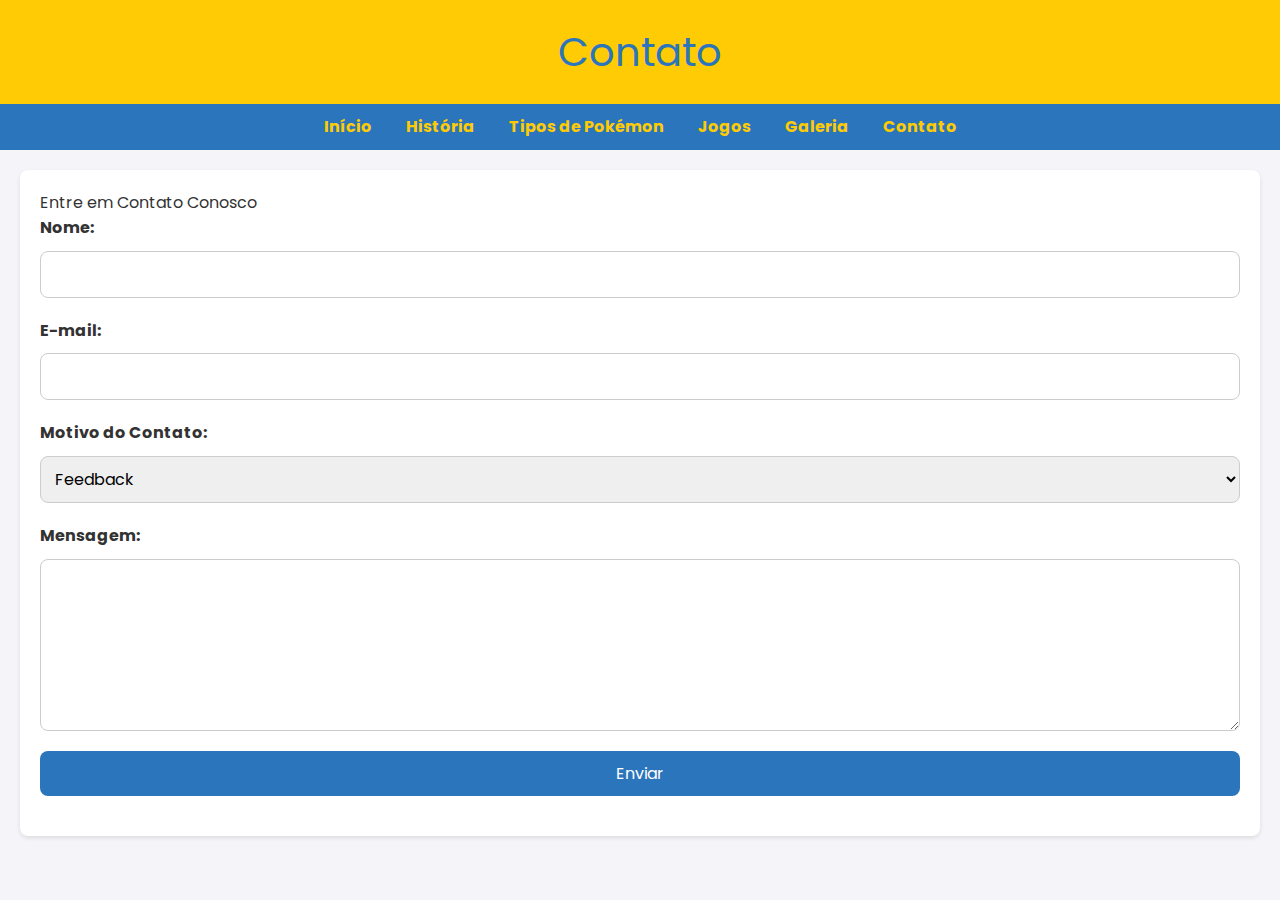
<file: contato.html>
<!DOCTYPE html>
<html lang="pt-BR">
<head>
    <meta charset="UTF-8">
    <meta name="viewport" content="width=device-width, initial-scale=1.0">
    <title>Contato</title>
    <link href="https://fonts.googleapis.com/css2?family=Poppins:wght@400;700&display=swap" rel="stylesheet">
    <link rel="stylesheet" href="css/reset.css">
    <link rel="stylesheet" href="css/estilo.css">
    <link rel="shortcut icon" href="img/188987.png" type="image/x-icon">
</head>
<body>
    <header>
        <h1>Contato</h1>
    </header>
    <nav>
        <a href="index.html">Início</a>
        <a href="historia.html">História</a>
        <a href="tipos.html">Tipos de Pokémon</a>
        <a href="jogos.html">Jogos</a>
        <a href="galeria.html">Galeria</a>
        <a href="contato.html">Contato</a>
    </nav>
    <div class="container">
        <h2>Entre em Contato Conosco</h2>
        <form action="submit_form.php" method="post">
            <label for="name">Nome:</label>
            <input type="text" id="name" name="name" required>

            <label for="email">E-mail:</label>
            <input type="email" id="email" name="email" required>

            <label for="reason">Motivo do Contato:</label>
            <select id="reason" name="reason" required>
                <option value="feedback">Feedback</option>
                <option value="suporte">Suporte</option>
                <option value="geral">Dúvidas Gerais</option>
            </select>

            <label for="mensagem">Mensagem:</label>
            <textarea id="mensagem" name="mensagem" rows="6" required></textarea>

            <input type="submit" value="Enviar">
        </form>
    </div>
</body>
</html>
</file>
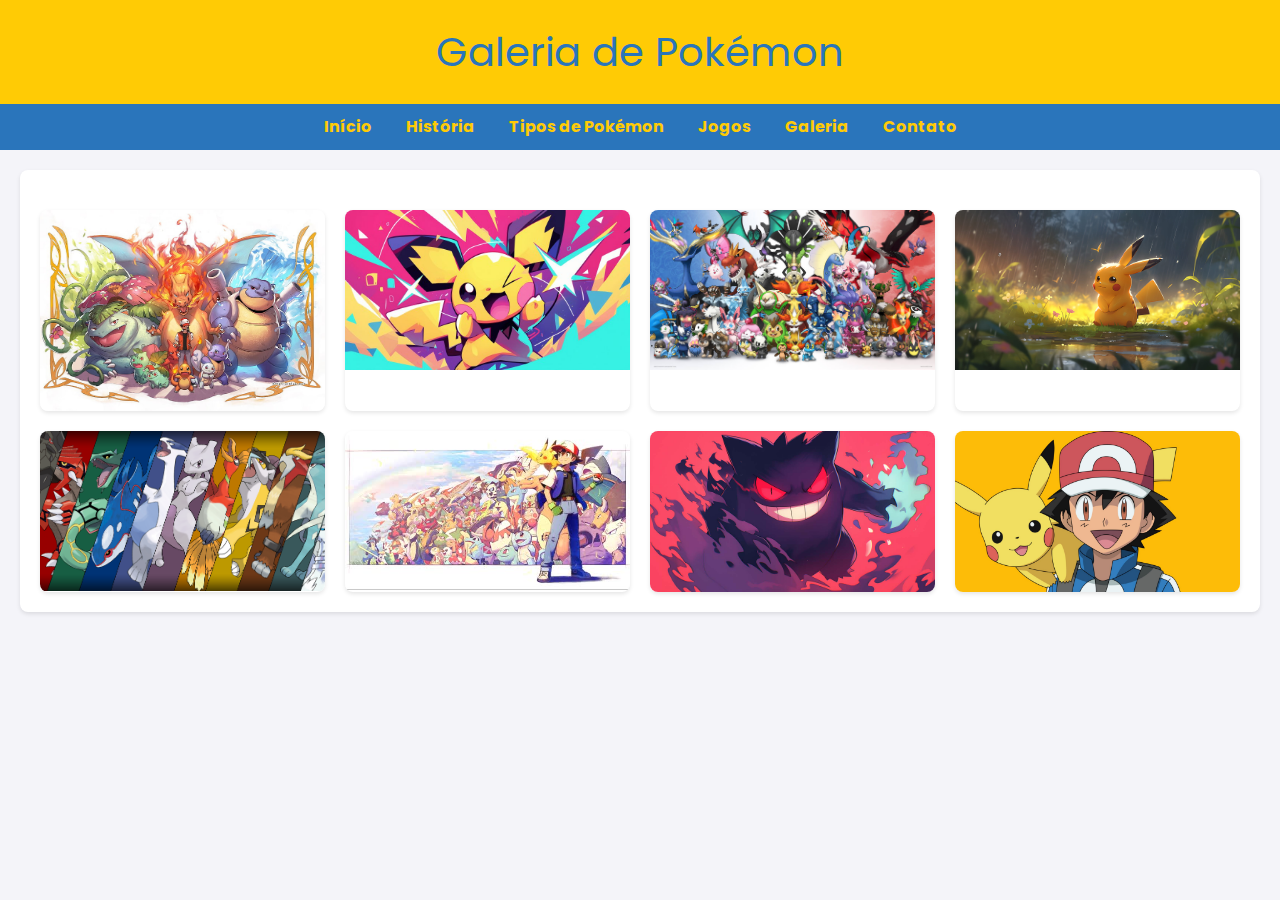
<file: galeria.html>
<!DOCTYPE html>
<html lang="pt-BR">
<head>
    <meta charset="UTF-8">
    <meta name="viewport" content="width=device-width, initial-scale=1.0">
    <title>Galeria de Pokémon</title>
    <link href="https://fonts.googleapis.com/css2?family=Poppins:wght@400;700&display=swap" rel="stylesheet">
    <link rel="stylesheet" href="css/reset.css">
    <link rel="stylesheet" href="css/estilo.css">
    <link rel="shortcut icon" href="img/188987.png" type="image/x-icon">
</head>
<body>
    <header>
        <h1>Galeria de Pokémon</h1>
    </header>
    <nav>
        <a href="index.html">Início</a>
        <a href="historia.html">História</a>
        <a href="tipos.html">Tipos de Pokémon</a>
        <a href="jogos.html">Jogos</a>
        <a href="galeria.html">Galeria</a>
        <a href="contato.html">Contato</a>
    </nav>
    <div class="container">
        <div class="galeria">
            <div class="ImgGaleria">
                <img src="img/pokemon-pokemon-red-and-blue-blastoise-pokemon-bulbasaur-pokemon-wallpaper-preview.jpg" alt="Iniciais pokemon Kanto">
            </div>
            <div class="ImgGaleria">
                <img src="img/pichu.jpg" alt="Pokemon pichu">
            </div>
            <div class="ImgGaleria">
                <img src="img/_wallpaper__generation_6_by_arkeis_pokemon_d7j7rll-pre.jpg" alt="Pokemon Xe Y geração">
            </div>
            <div class="ImgGaleria">
                <img src="img/pikachu2.jpg" alt="Pikachu">
            </div>
            <div class="ImgGaleria">
                <img src="img/lendários.png" alt="Pokemons lendários">
            </div>
            <div class="ImgGaleria">
                <img src="img/thumb_1683999977_460950.jpg" alt="Geração pokemon">
            </div>
            <div class="ImgGaleria">
                <img src="img/gengar2.jpg" alt="Gengar">
            </div>
            <div class="ImgGaleria">
                <img src="img/Pokémon-wallpapers-6.jpg" alt="Ash e Pikachu">
            </div>
        </div>
    </div>
</body>
</html>
</file>
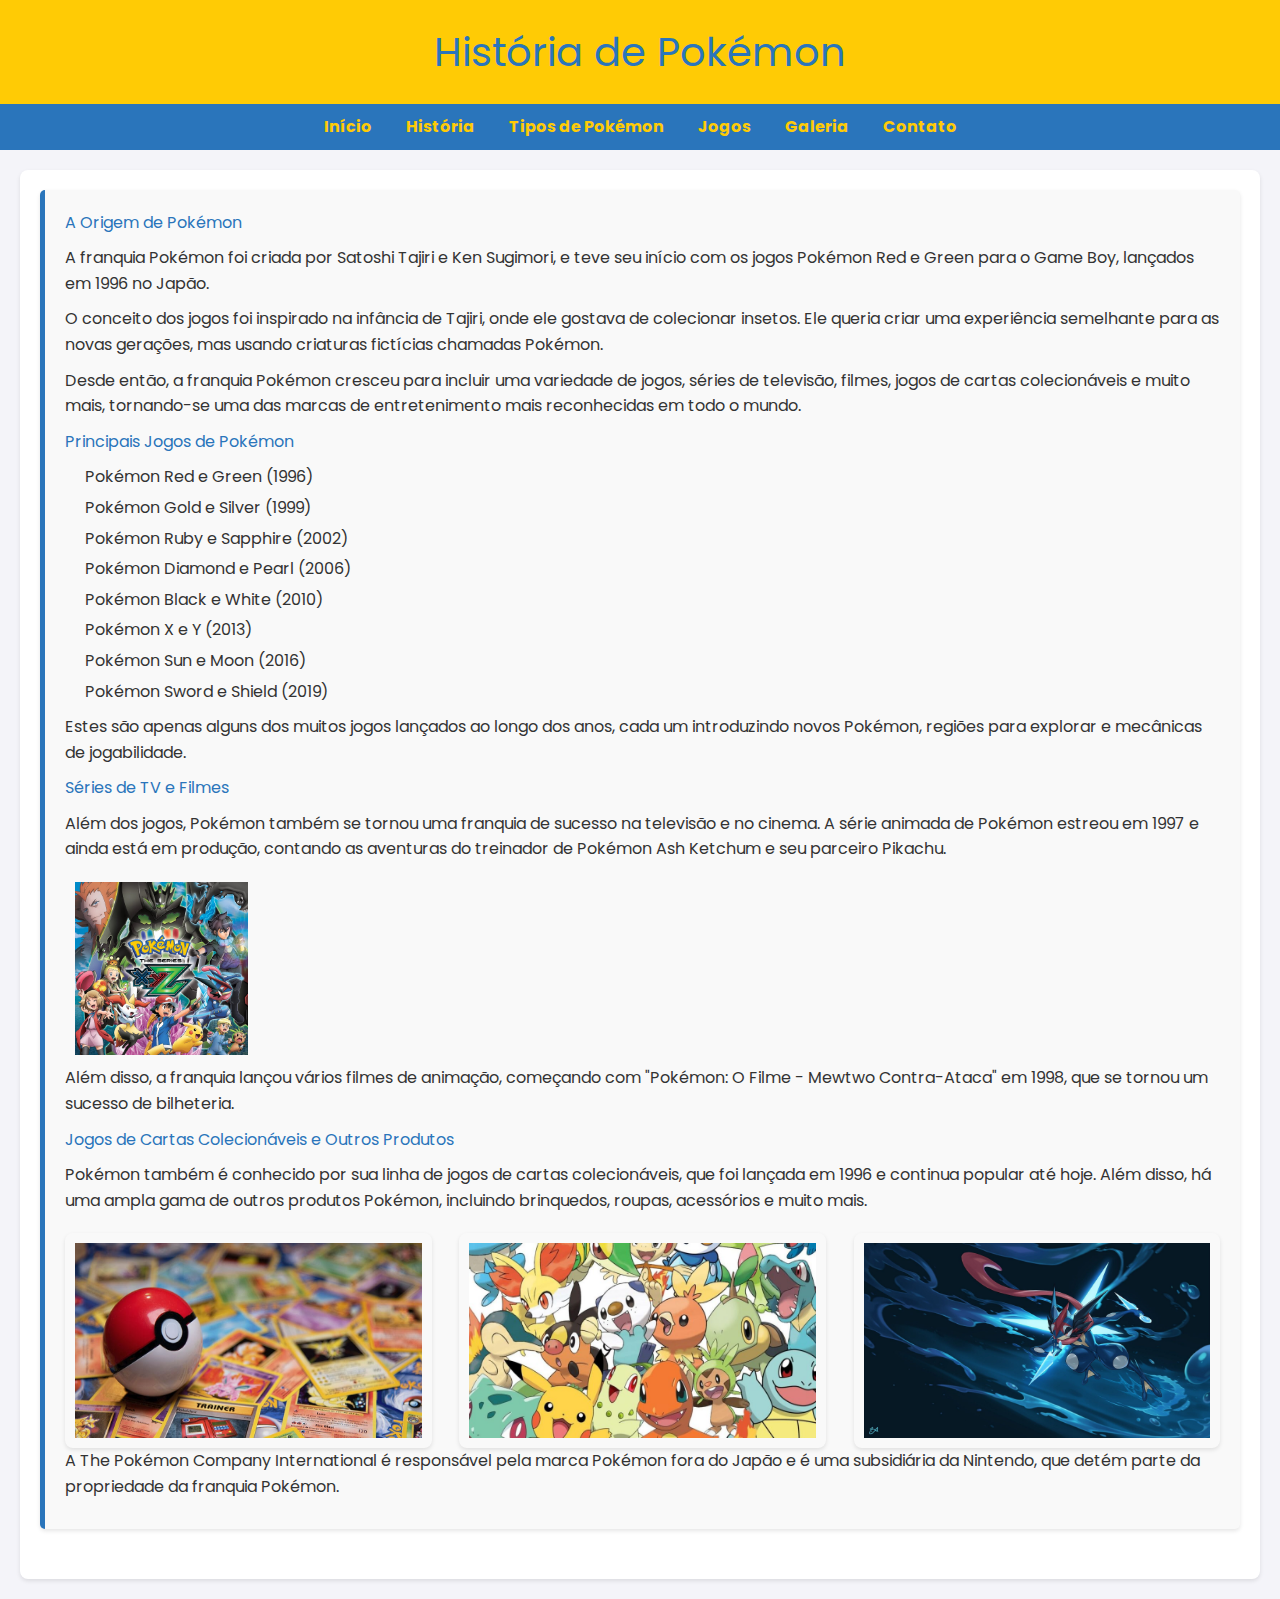
<file: historia.html>
<html lang="pt-BR">
<head>
    <meta charset="UTF-8">
    <meta name="viewport" content="width=device-width, initial-scale=1.0">
    <title>História de Pokémon</title>
    <link rel="stylesheet" href="css/reset.css">
    <link rel="stylesheet" href="css/estilo.css">
    <link href="https://fonts.googleapis.com/css2?family=Poppins:wght@400;700&display=swap" rel="stylesheet">
    <link rel="shortcut icon" href="img/188987.png" type="image/x-icon">
</head>
<body>
    <header>
        <h1>História de Pokémon</h1>
    </header>
    <nav>
        <a href="index.html">Início</a>
        <a href="historia.html">História</a>
        <a href="tipos.html">Tipos de Pokémon</a>
        <a href="jogos.html">Jogos</a>
        <a href="galeria.html">Galeria</a>
        <a href="contato.html">Contato</a>
    </nav>
    <div class="container">
        <div class="História">
            <h2>A Origem de Pokémon</h2>
            <p>A franquia Pokémon foi criada por Satoshi Tajiri e Ken Sugimori, e teve seu início com os jogos Pokémon Red e Green para o Game Boy, lançados em 1996 no Japão.</p>
            <p>O conceito dos jogos foi inspirado na infância de Tajiri, onde ele gostava de colecionar insetos. Ele queria criar uma experiência semelhante para as novas gerações, mas usando criaturas fictícias chamadas Pokémon.</p>
            <p>Desde então, a franquia Pokémon cresceu para incluir uma variedade de jogos, séries de televisão, filmes, jogos de cartas colecionáveis e muito mais, tornando-se uma das marcas de entretenimento mais reconhecidas em todo o mundo.</p>
            <h2>Principais Jogos de Pokémon</h2>
            <ul>
                <li>Pokémon Red e Green (1996)</li>
                <li>Pokémon Gold e Silver (1999)</li>
                <li>Pokémon Ruby e Sapphire (2002)</li>
                <li>Pokémon Diamond e Pearl (2006)</li>
                <li>Pokémon Black e White (2010)</li>
                <li>Pokémon X e Y (2013)</li>
                <li>Pokémon Sun e Moon (2016)</li>
                <li>Pokémon Sword e Shield (2019)</li>
            </ul>
            <p>Estes são apenas alguns dos muitos jogos lançados ao longo dos anos, cada um introduzindo novos Pokémon, regiões para explorar e mecânicas de jogabilidade.</p>
            <h2>Séries de TV e Filmes</h2>
            <p>Além dos jogos, Pokémon também se tornou uma franquia de sucesso na televisão e no cinema. A série animada de Pokémon estreou em 1997 e ainda está em produção, contando as aventuras do treinador de Pokémon Ash Ketchum e seu parceiro Pikachu.</p>
            <img src="img/pokemon xyz.jpg" alt="Pokemon xyz">
            <p>Além disso, a franquia lançou vários filmes de animação, começando com "Pokémon: O Filme - Mewtwo Contra-Ataca" em 1998, que se tornou um sucesso de bilheteria.</p>
            <h2>Jogos de Cartas Colecionáveis e Outros Produtos</h2>
            <p>Pokémon também é conhecido por sua linha de jogos de cartas colecionáveis, que foi lançada em 1996 e continua popular até hoje. Além disso, há uma ampla gama de outros produtos Pokémon, incluindo brinquedos, roupas, acessórios e muito mais.</p>
            <div class="HistóriaImg">
            <img src="img/topo-blog-como-jogar-cartas-pokemon.jpg" alt="Carta pokemon">
            <img src="img/pokémon-alimento-capa-e1559149719440-890x466.jpg" alt="Iniciais pokemon">
            <img src="img/greninja.jpg" alt="Greninja">
            </div>
            <p>A The Pokémon Company International é responsável pela marca Pokémon fora do Japão e é uma subsidiária da Nintendo, que detém parte da propriedade da franquia Pokémon.</p>
            </div>
            </div>
</body>
</html>
</file>
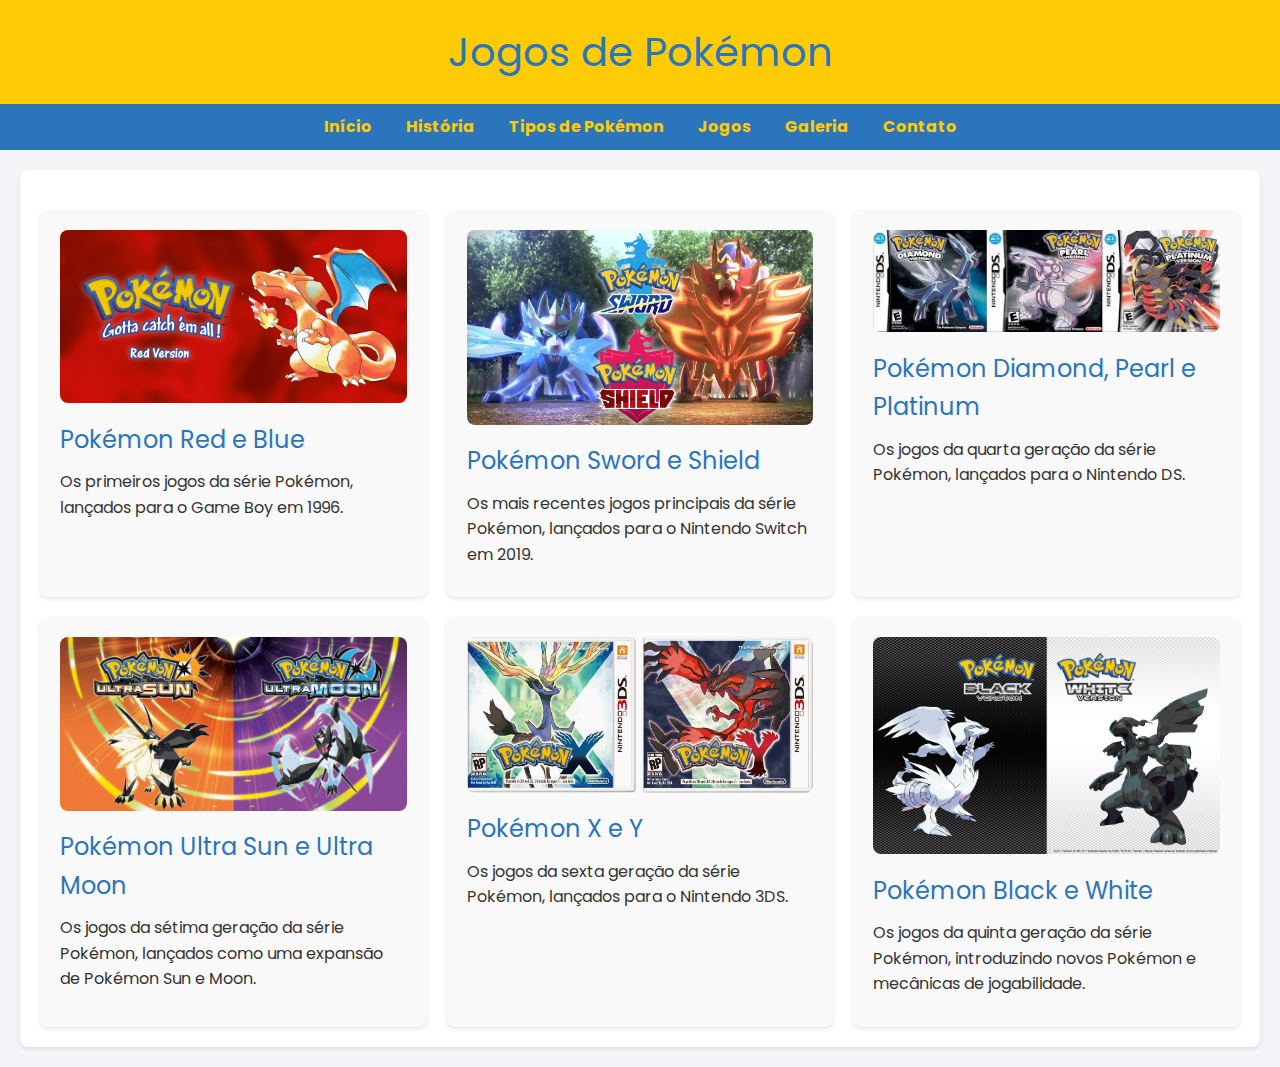
<file: jogos.html>
<!DOCTYPE html>
<html lang="pt-BR">
<head>
    <meta charset="UTF-8">
    <meta name="viewport" content="width=device-width, initial-scale=1.0">
    <title>Jogos de Pokémon</title>
    <link rel="stylesheet" href="css/reset.css">
    <link rel="stylesheet" href="css/estilo.css">
    <link href="https://fonts.googleapis.com/css2?family=Poppins:wght@400;700&display=swap" rel="stylesheet">
    <link rel="shortcut icon" href="img/188987.png" type="image/x-icon">
</head>
<body>
    <header>
        <h1>Jogos de Pokémon</h1>
    </header>
    <nav>
        <a href="index.html">Início</a>
        <a href="historia.html">História</a>
        <a href="tipos.html">Tipos de Pokémon</a>
        <a href="jogos.html">Jogos</a>
        <a href="galeria.html">Galeria</a>
        <a href="contato.html">Contato</a>
    </nav>
    <div class="container">
        <div class="ListaJogos">
            <div class="Jogo">
                <img src="img/pokemon red.jpg" alt="Pokémon Red">
                <h2>Pokémon Red e Blue</h2>
                <p>Os primeiros jogos da série Pokémon, lançados para o Game Boy em 1996.</p>
            </div>
            <div class="Jogo">
                <img src="img/pokemon sword and shield.jpg" alt="Pokémon Sword">
                <h2>Pokémon Sword e Shield</h2>
                <p>Os mais recentes jogos principais da série Pokémon, lançados para o Nintendo Switch em 2019.</p>
            </div>
            <div class="Jogo">
                <img src="img/diamond pearl platinum.jpg" alt="Pokémon Platinum">
                <h2>Pokémon Diamond, Pearl e Platinum</h2>
                <p>Os jogos da quarta geração da série Pokémon, lançados para o Nintendo DS.</p>
            </div>
            <div class="Jogo">
                <img src="img/usun.jpg" alt="Pokémon Ultra Sun e Ultra Moon">
                <h2>Pokémon Ultra Sun e Ultra Moon</h2>
                <p>Os jogos da sétima geração da série Pokémon, lançados como uma expansão de Pokémon Sun e Moon.</p>
            </div>
            <div class="Jogo">
                <img src="img/pokemon x e y.png" alt="Pokémon X">
                <h2>Pokémon X e Y</h2>
                <p>Os jogos da sexta geração da série Pokémon, lançados para o Nintendo 3DS.</p>
            </div>
            <div class="Jogo">
                <img src="img/pokemon-black-white.jpg" alt="Pokémon Black">
                <h2>Pokémon Black e White</h2>
                <p>Os jogos da quinta geração da série Pokémon, introduzindo novos Pokémon e mecânicas de jogabilidade.</p>
            </div>
        </div>
    </div>
</body>
</html>
</file>
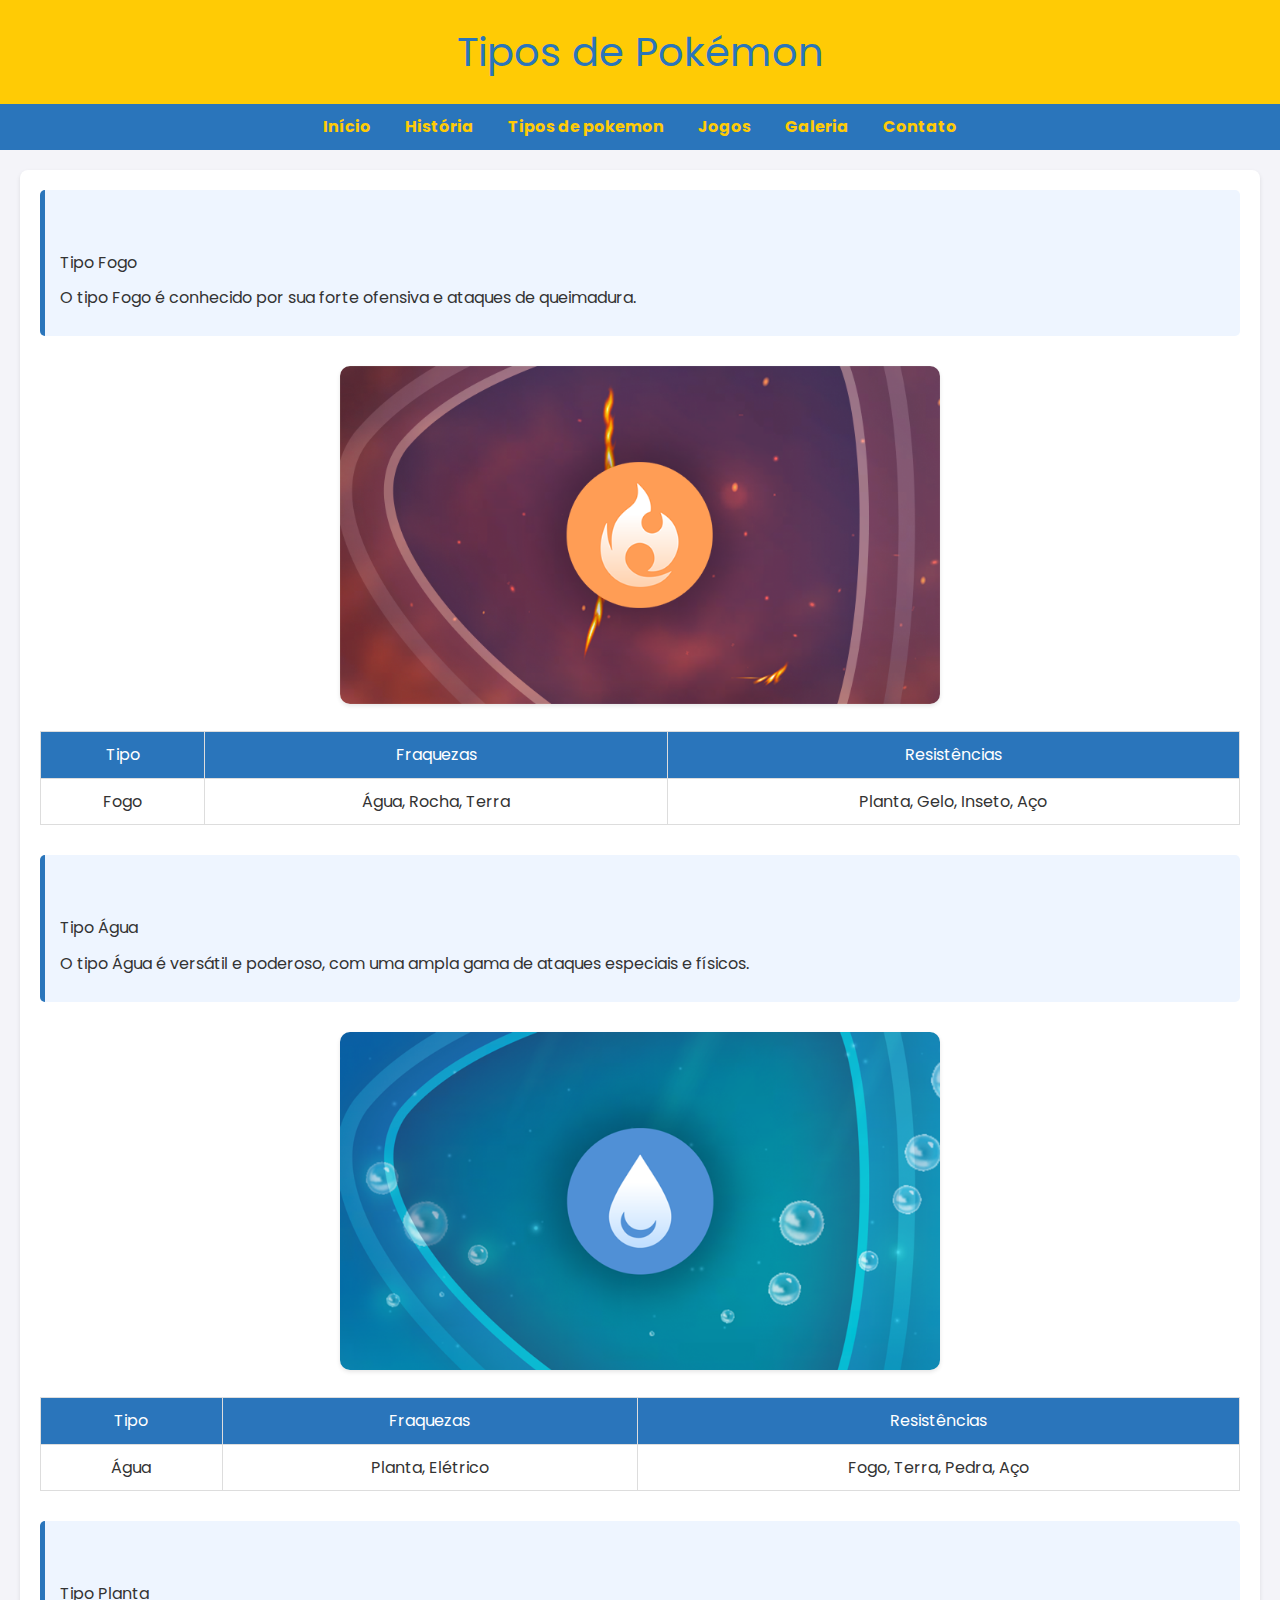
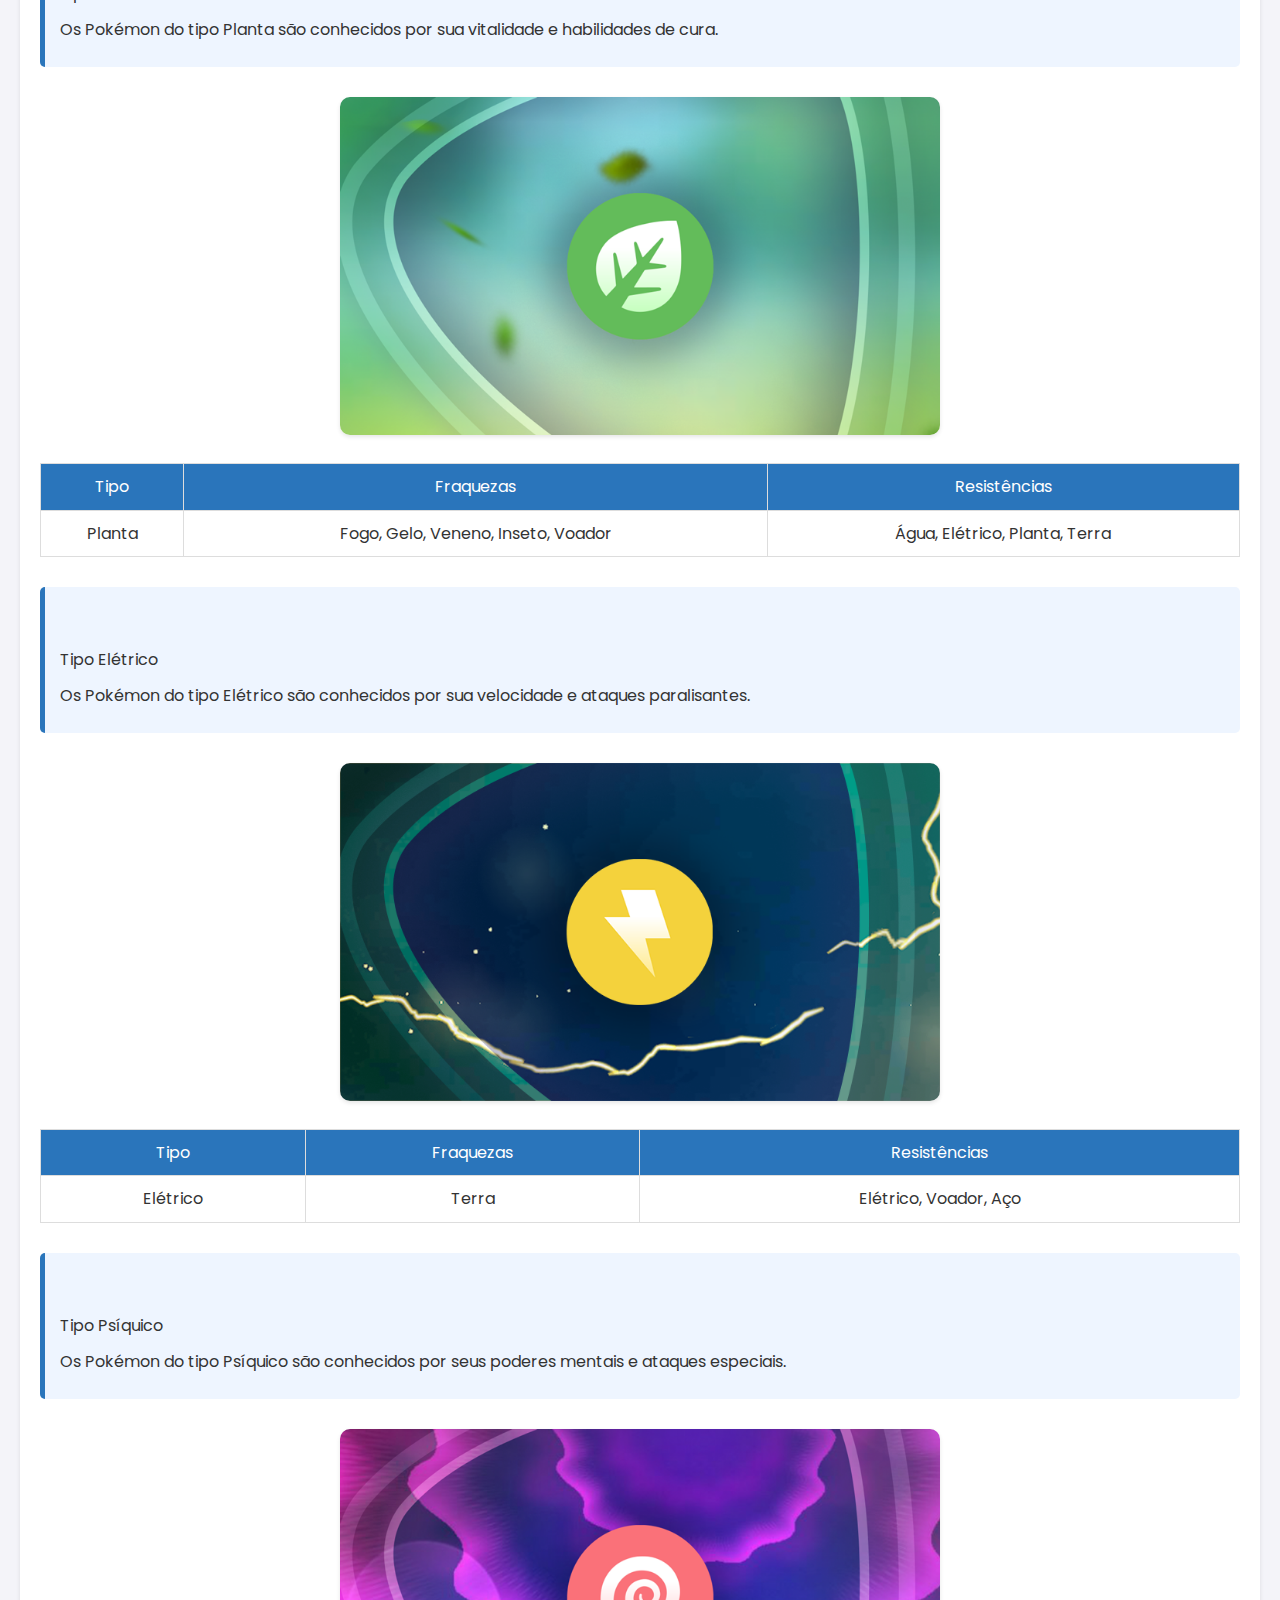
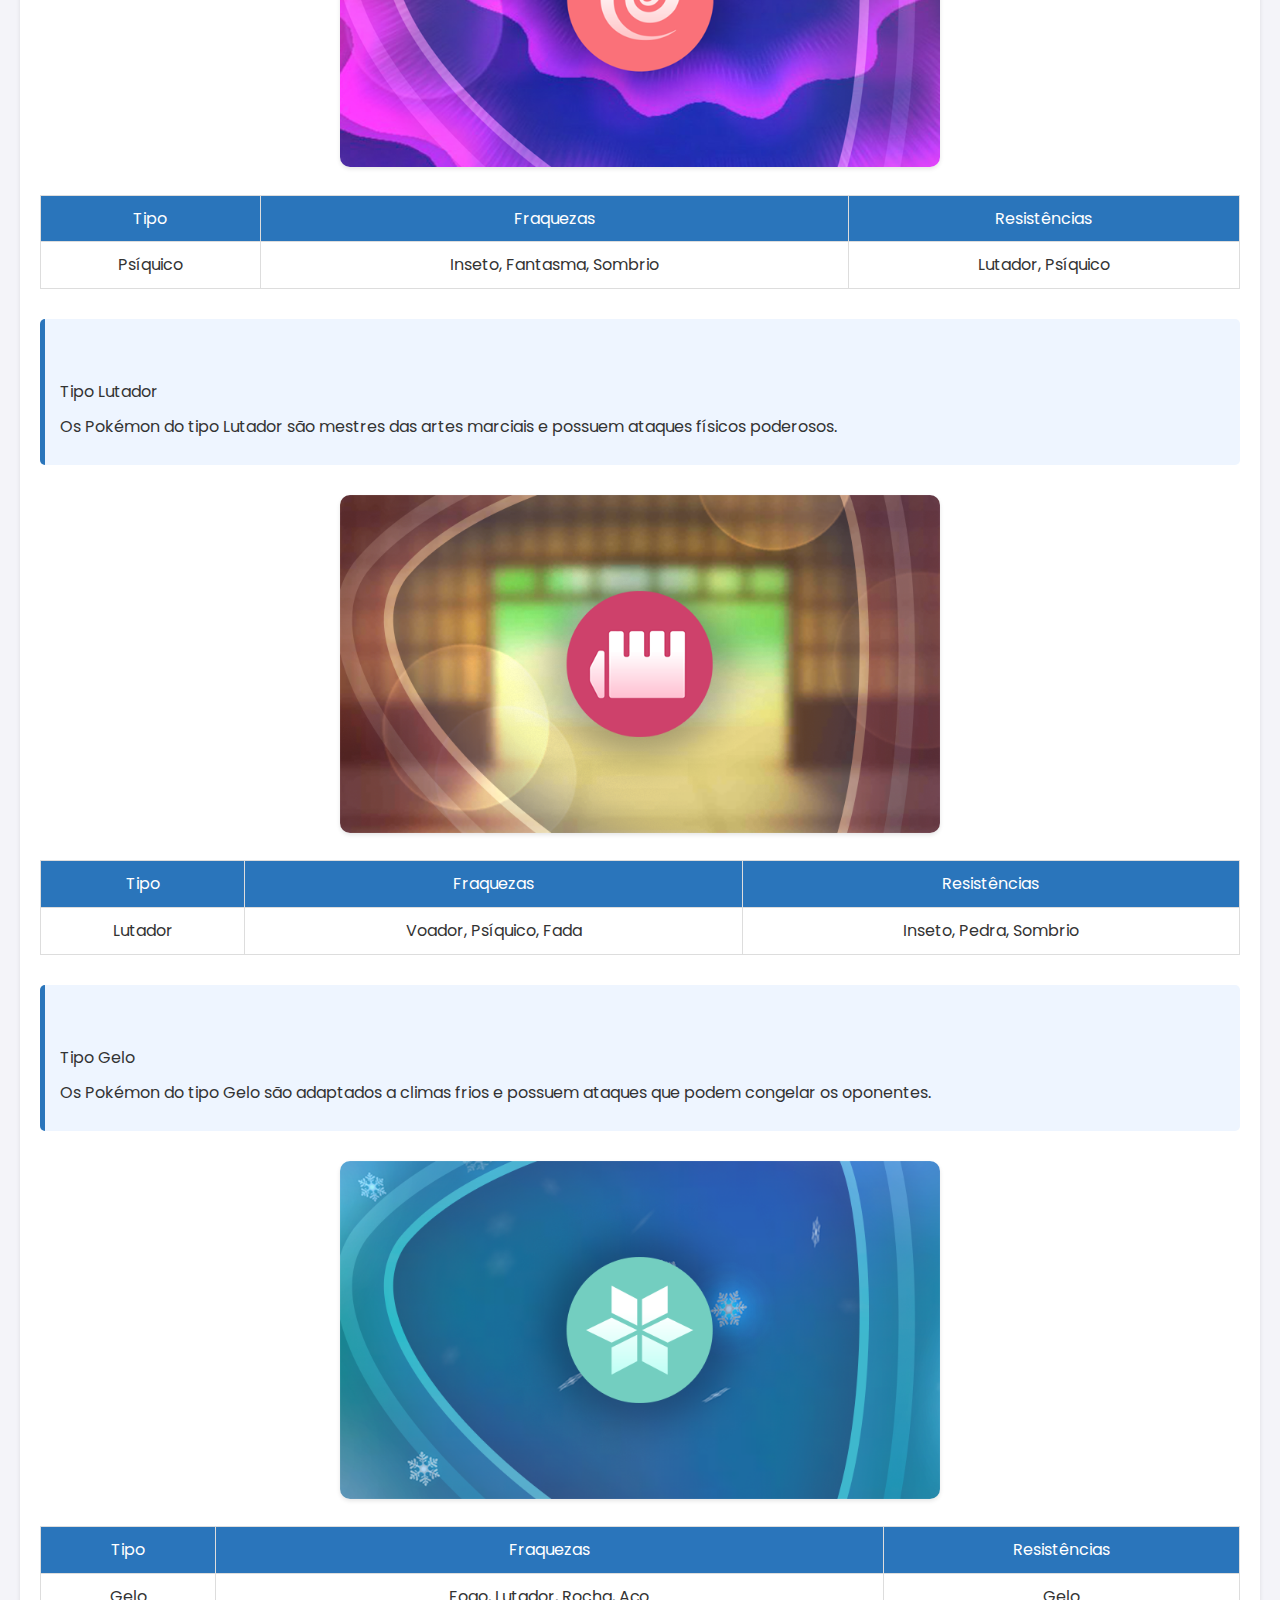
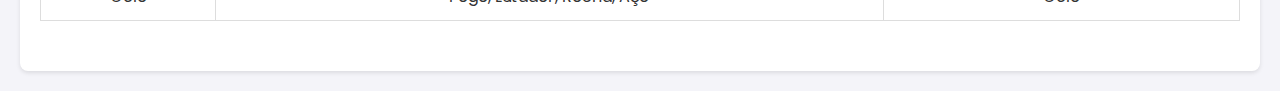
<file: tipos.html>
<!DOCTYPE html>
<html lang="pt-BR">
<head>
    <meta charset="UTF-8">
    <meta name="viewport" content="width=device-width, initial-scale=1.0">
    <title>Tipos de Pokémon</title>
    <link rel="stylesheet" href="css/reset.css">
    <link rel="stylesheet" href="css/estilo.css">
    <link href="https://fonts.googleapis.com/css2?family=Poppins:wght@400;700&display=swap" rel="stylesheet">
    <link rel="shortcut icon" href="img/188987.png" type="image/x-icon">
</head>
<body>
    <header>
        <h1>Tipos de Pokémon</h1>
    </header>
    <nav>
        <a href="index.html">Início</a>
        <a href="historia.html">História</a>
        <div class="dropdown">
            <a href="tipos.html" class="dropbtn">Tipos de pokemon</a>
            <div class="dropdown-content">
                <a href="#Fogo">Tipo fogo</a>
                <a href="#agua">Tipo água</a>
                <a href="#Planta">Tipo planta</a>
                <a href="#eletrico">Tipo elétrico</a>
                <a href="#psiquico">Tipo psíquico</a>
                <a href="#lutador">Tipo lutador</a>
                <a href="#gelo">Tipo gelo</a>
            </div>
        </div>
        <a href="jogos.html">Jogos</a>
        <a href="galeria.html">Galeria</a>
        <a href="contato.html">Contato</a>
    </nav>
    <div class="container">
        <div class="DescriçãoTipo" id="Fogo">
            <h3>Tipo Fogo</h3>
            <p>O tipo Fogo é conhecido por sua forte ofensiva e ataques de queimadura.</p>
        </div>
        <div class="ImagemTipo">
            <img src="img/capa-fogo.png" alt="Tipo Fogo">
        </div>
        <table class="TabelaTipo">
            <tr>
                <th>Tipo</th>
                <th>Fraquezas</th>
                <th>Resistências</th>
            </tr>
            <tr>
                <td>Fogo</td>
                <td>Água, Rocha, Terra</td>
                <td>Planta, Gelo, Inseto, Aço</td>
            </tr>
        </table>

        <div class="DescriçãoTipo" id="agua">
            <h3>Tipo Água</h3>
            <p>O tipo Água é versátil e poderoso, com uma ampla gama de ataques especiais e físicos.</p>
        </div>
        <div class="ImagemTipo">
            <img src="img/capa-agua.png" alt="Tipo Água">
        </div>
        <table class="TabelaTipo">
            <tr>
                <th>Tipo</th>
                <th>Fraquezas</th>
                <th>Resistências</th>
            </tr>
            <tr>
                <td>Água</td>
                <td>Planta, Elétrico</td>
                <td>Fogo, Terra, Pedra, Aço</td>
            </tr>
        </table>

        <div class="DescriçãoTipo" id="Planta">
            <h3>Tipo Planta</h3>
            <p>Os Pokémon do tipo Planta são conhecidos por sua vitalidade e habilidades de cura.</p>
        </div>
        <div class="ImagemTipo">
            <img src="img/capa-planta.png" alt="Tipo Planta">
        </div>
        <table class="TabelaTipo">
            <tr>
                <th>Tipo</th>
                <th>Fraquezas</th>
                <th>Resistências</th>
            </tr>
            <tr>
                <td>Planta</td>
                <td>Fogo, Gelo, Veneno, Inseto, Voador</td>
                <td>Água, Elétrico, Planta, Terra</td>
            </tr>
        </table>

        <div class="DescriçãoTipo" id="eletrico">
            <h3>Tipo Elétrico</h3>
            <p>Os Pokémon do tipo Elétrico são conhecidos por sua velocidade e ataques paralisantes.</p>
        </div>
        <div class="ImagemTipo">
            <img src="img/pokemon-tipo-eletrico.png" alt="Tipo Elétrico">
        </div>
        <table class="TabelaTipo">
            <tr>
                <th>Tipo</th>
                <th>Fraquezas</th>
                <th>Resistências</th>
            </tr>
            <tr>
                <td>Elétrico</td>
                <td>Terra</td>
                <td>Elétrico, Voador, Aço</td>
            </tr>
        </table>

        <div class="DescriçãoTipo" id="psiquico">
            <h3>Tipo Psíquico</h3>
            <p>Os Pokémon do tipo Psíquico são conhecidos por seus poderes mentais e ataques especiais.</p>
        </div>
        <div class="ImagemTipo">
            <img src="img/capa-psíquico.png" alt="Tipo Psíquico">
        </div>
        <table class="TabelaTipo">
            <tr>
                <th>Tipo</th>
                <th>Fraquezas</th>
                <th>Resistências</th>
            </tr>
            <tr>
                <td>Psíquico</td>
                <td>Inseto, Fantasma, Sombrio</td>
                <td>Lutador, Psíquico</td>
            </tr>
        </table>

        <div class="DescriçãoTipo" id="lutador">
            <h3>Tipo Lutador</h3>
            <p>Os Pokémon do tipo Lutador são mestres das artes marciais e possuem ataques físicos poderosos.</p>
        </div>
        <div class="ImagemTipo">
            <img src="img/capa-lutador.png" alt="Tipo Lutador">
        </div>
        <table class="TabelaTipo">
            <tr>
                <th>Tipo</th>
                <th>Fraquezas</th>
                <th>Resistências</th>
            </tr>
            <tr>
                <td>Lutador</td>
                <td>Voador, Psíquico, Fada</td>
                <td>Inseto, Pedra, Sombrio</td>
            </tr>
        </table>

        <div class="DescriçãoTipo" id="gelo">
            <h3>Tipo Gelo</h3>
            <p>Os Pokémon do tipo Gelo são adaptados a climas frios e possuem ataques que podem congelar os oponentes.</p>
        </div>
        <div class="ImagemTipo">
            <img src="img/capa-gelo.png" alt="Tipo Gelo">
        </div>
        <table class="TabelaTipo">
            <tr>
                <th>Tipo</th>
                <th>Fraquezas</th>
                <th>Resistências</th>
                </tr>
                <tr>
                <td>Gelo</td>
                <td>Fogo, Lutador, Rocha, Aço</td>
                <td>Gelo</td>
                </tr>
                </table>
    </div>
</body>
</html>
</file>
<file: css/estilo.css>
body {
    font-family: 'Poppins', sans-serif;
    background-color: #f4f4f9;
    color: #333;
    line-height: 1.6;
}

header {
    background-color: #ffcb05;
    color: #2a75bb;
    padding: 20px 0;
    text-align: center;
    box-shadow: 0 2px 4px rgba(0, 0, 0, 0.1);
}

header h1 {
    font-size: 2.5em;
}

nav {
    text-align: center;
    background: #2a75bb;
    padding: 10px 0;
    position: sticky;
    z-index: 100;
    top: 0;
    flex-wrap: wrap;
}

nav a {
    margin: 0 15px;
    text-decoration: none;
    color: #ffcb05;
    font-weight: bold;
}

nav a:hover {
    color: #fff;
}

.container {
    max-width: 1200px;
    margin: 20px auto;
    padding: 20px;
    background: #fff;
    box-shadow: 0 2px 4px rgba(0, 0, 0, 0.1);
    border-radius: 8px;
}

.intro {
    margin-bottom: 30px;
    text-align: center;
}

.intro h2 {
    font-size: 2em;
    margin-bottom: 10px;
}

.intro p {
    font-size: 1.2em;
    color: #666;
}

.intro img {
    max-width: 100%;
    height: auto;
    border-radius: 10px;
    margin-top: 20px;
}

.sessão {
    margin-bottom: 30px;
    padding: 15px;
    background: #eef5ff;
    border-left: 5px solid #2a75bb;
    border-radius: 5px;
}

.sessão h3 {
    margin-bottom: 10px;
}

.sessão p {
    margin-bottom: 10px;
}

.TabelaPokemon, .game-table {
    margin-bottom: 30px;
}

.TabelaPokemon h3, .game-table h3 {
    margin-bottom: 15px;
    font-size: 1.8em;
    text-align: center;
    color: #2a75bb;
}

.TabelaPokemon ul {
    display: flex;
    flex-wrap: wrap;
    justify-content: center;
    list-style-type: none;
}

.TabelaPokemon li {
    background: #2a75bb;
    color: #fff;
    margin: 5px;
    padding: 10px 20px;
    border-radius: 20px;
    display: flex;
    align-items: center;
}

.TabelaPokemon li img {
    width: 30px;
    height: 30px;
    margin-right: 10px;
    border-radius: 50%;
}

.TabelaJogos table {
    width: 100%;
    border-collapse: collapse;
    margin-top: 20px;
}

.TabelaJogos th, .TabelaJogos td {
    padding: 12px;
    border: 1px solid #ddd;
    text-align: left;
}

.TabelaJogos th {
    background-color: #2a75bb;
    color: #fff;
}

@media (max-width: 768px) {
    nav a {
        display: block;
        margin: 10px 0;
    }

    .sessão, ul li {
        padding: 10px;
        font-size: 14px;
    }

    table, th, td {
        font-size: 14px;
    }
}

@media (max-width: 480px) {
    header h1 {
        font-size: 24px;
    }

    ul li {
        padding: 8px;
        font-size: 12px;
    }

    table, th, td {
        font-size: 12px;
    }
}

.DescriçãoTipo {
    margin-bottom: 30px;
    padding: 15px;
    background: #eef5ff;
    border-left: 5px solid #2a75bb;
    border-radius: 5px;
    padding-top: 60px;
}

.DescriçãoTipo h3 {
    margin-bottom: 10px;
}

.DescriçãoTipo p {
    margin-bottom: 10px;
    
}

.TabelaTipo {
    margin-bottom: 30px;
    width: 100%;
    border-collapse: collapse;
    text-align: center;
}

.TabelaTipo th, .TabelaTipo td {
    padding: 10px;
    border: 1px solid #ddd;
}

.TabelaTipo th {
    background-color: #2a75bb;
    color: #fff;
}

.TabelaTipo tr:hover {
    background-color: #f1f1f1;
}

.ImagemTipo {
    text-align: center;
    margin-bottom: 20px;
}

.ImagemTipo img {
    width: 50%;
    height: auto;
    border-radius: 10px;
    box-shadow: 0 2px 4px rgba(0, 0, 0, 0.1);
}

.História {
    margin-bottom: 30px;
    padding: 20px;
    border-left: 5px solid #2a75bb;
    border-radius: 5px;
    background-color: #f9f9f9;
    box-shadow: 0 2px 4px rgba(0, 0, 0, 0.1);
}

.História h2 {
    margin-bottom: 10px;
    color: #2a75bb;
}

.História p {
    margin-bottom: 10px;
}

.História ul {
    margin-bottom: 10px;
    list-style: none;
    padding-left: 20px;
}

.História ul li {
    margin-bottom: 5px;
}

.História h3 {
    margin-bottom: 5px;
    color: #2a75bb;
}

.História ol {
    margin-bottom: 10px;
    padding-left: 20px;
}

.História ol li {
    margin-bottom: 5px;
}

.História img {
    padding: 10px;
    width: 15%;
}

.HistóriaImg {
    display: flex;
    justify-content: space-between;
    margin-top: 20px;
}

.HistóriaImg img {
    width: 30%;
    border-radius: 8px;
    box-shadow: 0 2px 4px rgba(0, 0, 0, 0.1);
    transition: transform 0.3s ease;
}

.ListaJogos {
    display: grid;
    grid-template-columns: repeat(auto-fit, minmax(300px, 1fr));
    gap: 20px;
    margin-top: 20px;
}

.Jogo {
    background-color: #f9f9f9;
    padding: 20px;
    border-radius: 8px;
    box-shadow: 0 2px 4px rgba(0, 0, 0, 0.1);
}

.Jogo img {
    width: 100%;
    border-radius: 8px;
    margin-bottom: 10px;
}

.Jogo h2 {
    color: #2a75bb;
    font-size: 1.5em;
    margin-bottom: 10px;
}

.Jogo p {
    margin-bottom: 10px;
}

.galeria {
    display: grid;
    grid-template-columns: repeat(auto-fit, minmax(250px, 1fr));
    gap: 20px;
    margin-top: 20px;
}

.ImgGaleria {
    overflow: hidden;
    border-radius: 8px;
    box-shadow: 0 2px 4px rgba(0, 0, 0, 0.1);
}

.ImgGaleria img {
    width: 100%;
    display: block;
}

.dropdown {
    position: relative;
    display: inline-block;
}

.dropdown-content {
    display: none;
    position: absolute;
    background-color: #ffcc00;
    min-width: 160px;
    box-shadow: 0px 8px 16px 0px rgba(0,0,0,0.2);
    z-index: 1;
    top: 100%;
    left: 0;
    border-radius: 25px;
    overflow: hidden;
}

.dropdown-content a {
    color: white;
    padding: 12px 16px;
    text-decoration: none;
    display: block;
}

.dropdown-content a:hover {
    background-color: #ddb515;
    color: #2a75bb;
}

.dropdown:hover .dropdown-content {
    display: block;
}

form {
    display: flex;
    flex-direction: column;
}

form label {
    margin-bottom: 10px;
    font-weight: bold;
}

form input, form textarea, form select {
    padding: 10px;
    margin-bottom: 20px;
    border: 1px solid #ccc;
    border-radius: 8px;
    font-family: 'Poppins', sans-serif;
    font-size: 1em;
}

form input[type="submit"] {
    background-color: #2a75bb;
    color: #fff;
    cursor: pointer;
    transition: background-color 0.3s ease;
    border: none;
}

form input[type="submit"]:hover {
    background-color: #ffcb05;
}

html {
    scroll-behavior: smooth;
}
</file>
